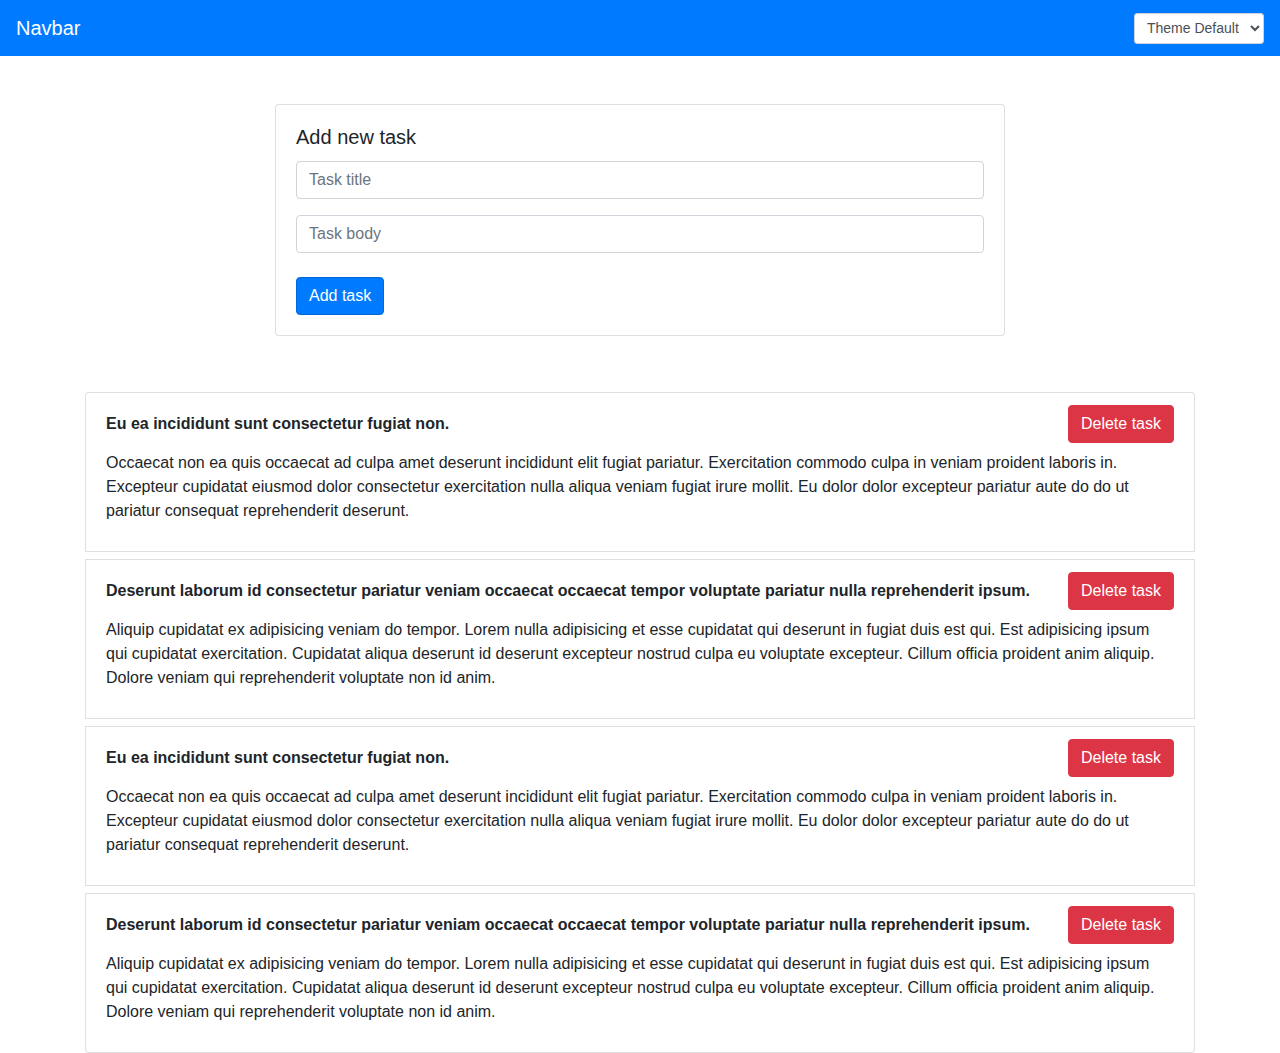
<file: index.html>
<!DOCTYPE html>
<html lang="en">
  <head>
    <meta charset="UTF-8" />
    <meta name="viewport" content="width=device-width, initial-scale=1.0" />
    <meta http-equiv="X-UA-Compatible" content="ie=edge" />
    <link
      rel="stylesheet"
      href="https://stackpath.bootstrapcdn.com/bootstrap/4.3.1/css/bootstrap.min.css"
      integrity="sha384-ggOyR0iXCbMQv3Xipma34MD+dH/1fQ784/j6cY/iJTQUOhcWr7x9JvoRxT2MZw1T"
      crossorigin="anonymous"
    />
    <link rel="stylesheet" href="css/styles.css" />
    <title>Document</title>
  </head>
  <body>
    <nav class="header navbar navbar-dark bg-primary">
      <a class="navbar-brand">Navbar</a>
      <form class="form-inline">
        <select class="form-control form-control-sm" id="themeSelect">
          <option value="default">Theme Default</option>
          <option value="light">Theme Light</option>
          <option value="dark">Theme Dark</option>
        </select>
      </form>
    </nav>
    <div class="form-section mt-5">
      <div class="container">
        <div class="row">
          <div class="col col-8 mx-auto">
            <div class="card">
              <div class="card-body">
                <h5 class="card-title">Add new task</h5>
                <form name="addTask">
                  <input
                    type="text"
                    name="title"
                    id="title"
                    class="form-control"
                    placeholder="Task title"
                  />
                  <input
                    type="text"
                    name="body"
                    id="body"
                    class="form-control mt-3"
                    placeholder="Task body"
                  />
                  <button type="submit" class="btn btn-primary mt-4">
                    Add task
                  </button>
                </form>
              </div>
            </div>
          </div>
        </div>
      </div>
    </div>
    <div class="tasks-list-section mt-5">
      <div class="container">
        <ul class="list-group"></ul>
      </div>
    </div>
    <script src="js/app.js"></script>
  </body>
</html>
</file>
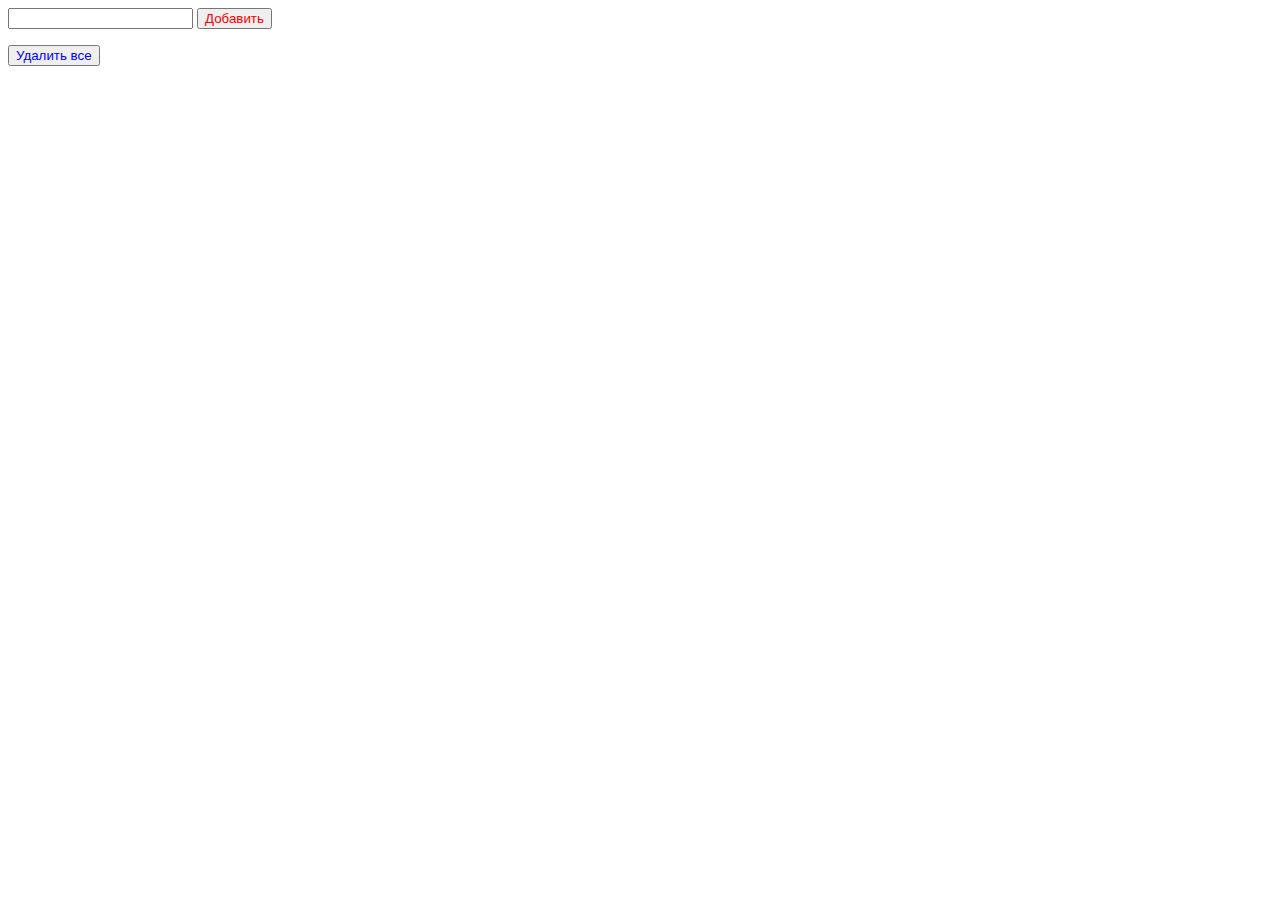
<file: about.html>
<!DOCTYPE html>
<html lang="en">
<head>
    <meta charset="UTF-8">
    <link rel="stylesheet" href="css/main.css"/>
    <title>Title</title>
</head>
<body>
<main>
    <form id="form">
        <input type="text" id="task">
        <button id="one" class="add">Добавить</button>
    </form>
    <ul class="collection"></ul>
    <button id="two" class="remove">Удалить все</button>
</main>
<script src="js/script.js"></script>
</body>
</html>
</file>
<file: css/styles.css>
:root {
  --base-text-color: #212529;
  --header-bg: #007bff;
  --header-text-color: #fff;
  --default-btn-bg: #007bff;
  --default-btn-text-color: #fff;
  --default-btn-hover-bg: #0069d9;
  --default-btn-border-color: #0069d9;
  --danger-btn-bg: #dc3545;
  --danger-btn-text-color: #fff;
  --danger-btn-hover-bg: #bd2130;
  --danger-btn-border-color: #dc3545;
  --input-border-color: #ced4da;
  --input-bg-color: #fff;
  --input-text-color: #495057;
  --input-focus-bg-color: #fff;
  --input-focus-text-color: #495057;
  --input-focus-border-color: #80bdff;
  --input-focus-box-shadow: 0 0 0 0.2rem rgba(0, 123, 255, 0.25);
}

body {
  color: var(--base-text-color);
}

.navbar {
  background: var(--header-bg) !important;
}

.header .navbar-brand {
  color: var(--header-text-color) !important;
}

.btn.btn-primary,
.btn-primary:not(:disabled):not(.disabled):active {
  color: var(--default-btn-text-color);
  background-color: var(--default-btn-bg);
  border-color: var(--default-btn-border-color);
}
.btn-primary:not(:disabled):not(.disabled):active:focus {
  box-shadow: var(--default-btn-focus-box-shadow);
}
.btn.btn-primary:hover {
  color: var(--default-btn-text-color);
  background-color: var(--default-btn-hover-bg);
  border-color: var(--default-btn-border-color);
}

.btn.btn-danger,
.btn-danger:not(:disabled):not(.disabled):active {
  color: var(--danger-btn-text-color);
  background-color: var(--danger-btn-bg);
  border-color: var(--danger-btn-border-color);
}

.btn.btn-danger:hover {
  color: var(--danger-btn-text-color);
  background-color: var(--danger-btn-hover-bg);
  border-color: var(--danger-btn-border-color);
}

.form-control {
  background: var(--input-bg-color);
  border-color: var(--input-border-color);
  color: var(--input-text-color);
}

.form-control:focus {
  color: var(--input-focus-text-color);
  background-color: var(--input-focus-bg-color);
  border-color: var(--input-focus-border-color);
  box-shadow: var(--input-focus-box-shadow);
}
</file>
<file: css/main.css>
.add {
    color: red;
}

.remove {
    color: blue;
}
</file>
